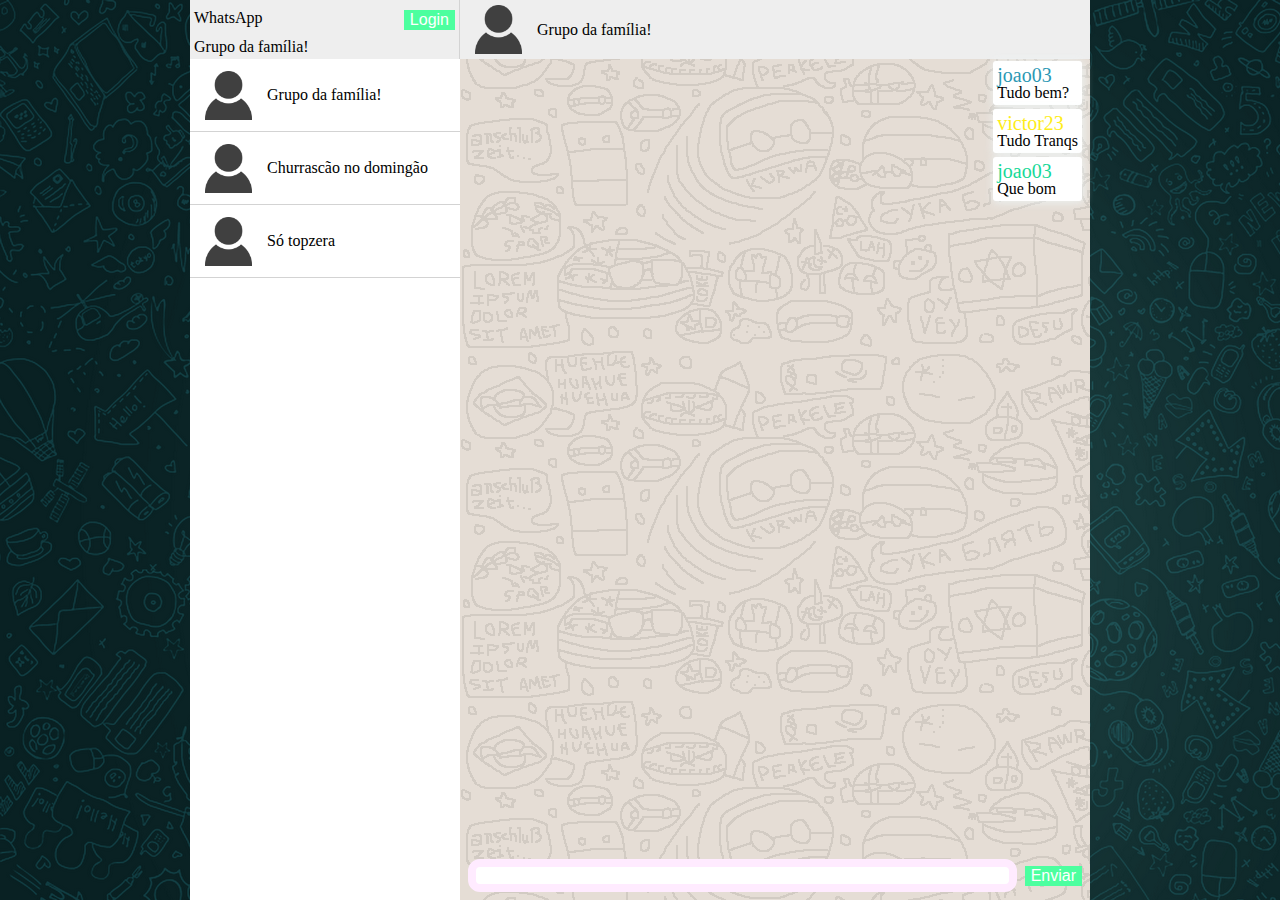
<file: Trabalho_2/index.html>
<!DOCTYPE html>
<html>
<head>
    <meta charset="utf-8" />
    <meta http-equiv="X-UA-Compatible" content="IE=edge">
    <title>WhatsApp</title>
    <meta name="viewport" content="width=device-width, initial-scale=1">
    <link rel="stylesheet" type="text/css" media="screen" href="./css/reset.css" />
    <link rel="stylesheet" type="text/css" media="screen" href="./css/main.css" />
    <link rel="shortcut icon" type="image/png" href="./img/favicon-64x64.ico"/>
</head>
<body>
    <main class="container">
        <div class="navigation">
            <div class="header">
                <div>
                    <div class="logo">
                        WhatsApp
                    </div>
                    <div class="login">
                        <button>Login</button>
                    </div>
                </div>
                <div class="group-name"></div>
            </div>
            <ul class="group-list">
            </ul>
        </div>
        <div class="messages">
            <div class="current-message">
            </div>
            <div class="message-body">
            </div>
            <form class="inputs">
                <input type="text" class="message-input">
                <button>Enviar</button>
            </form>
        </div>
    </main>
    <script src="./js/main.js"></script>
</body>
</html>
</file>
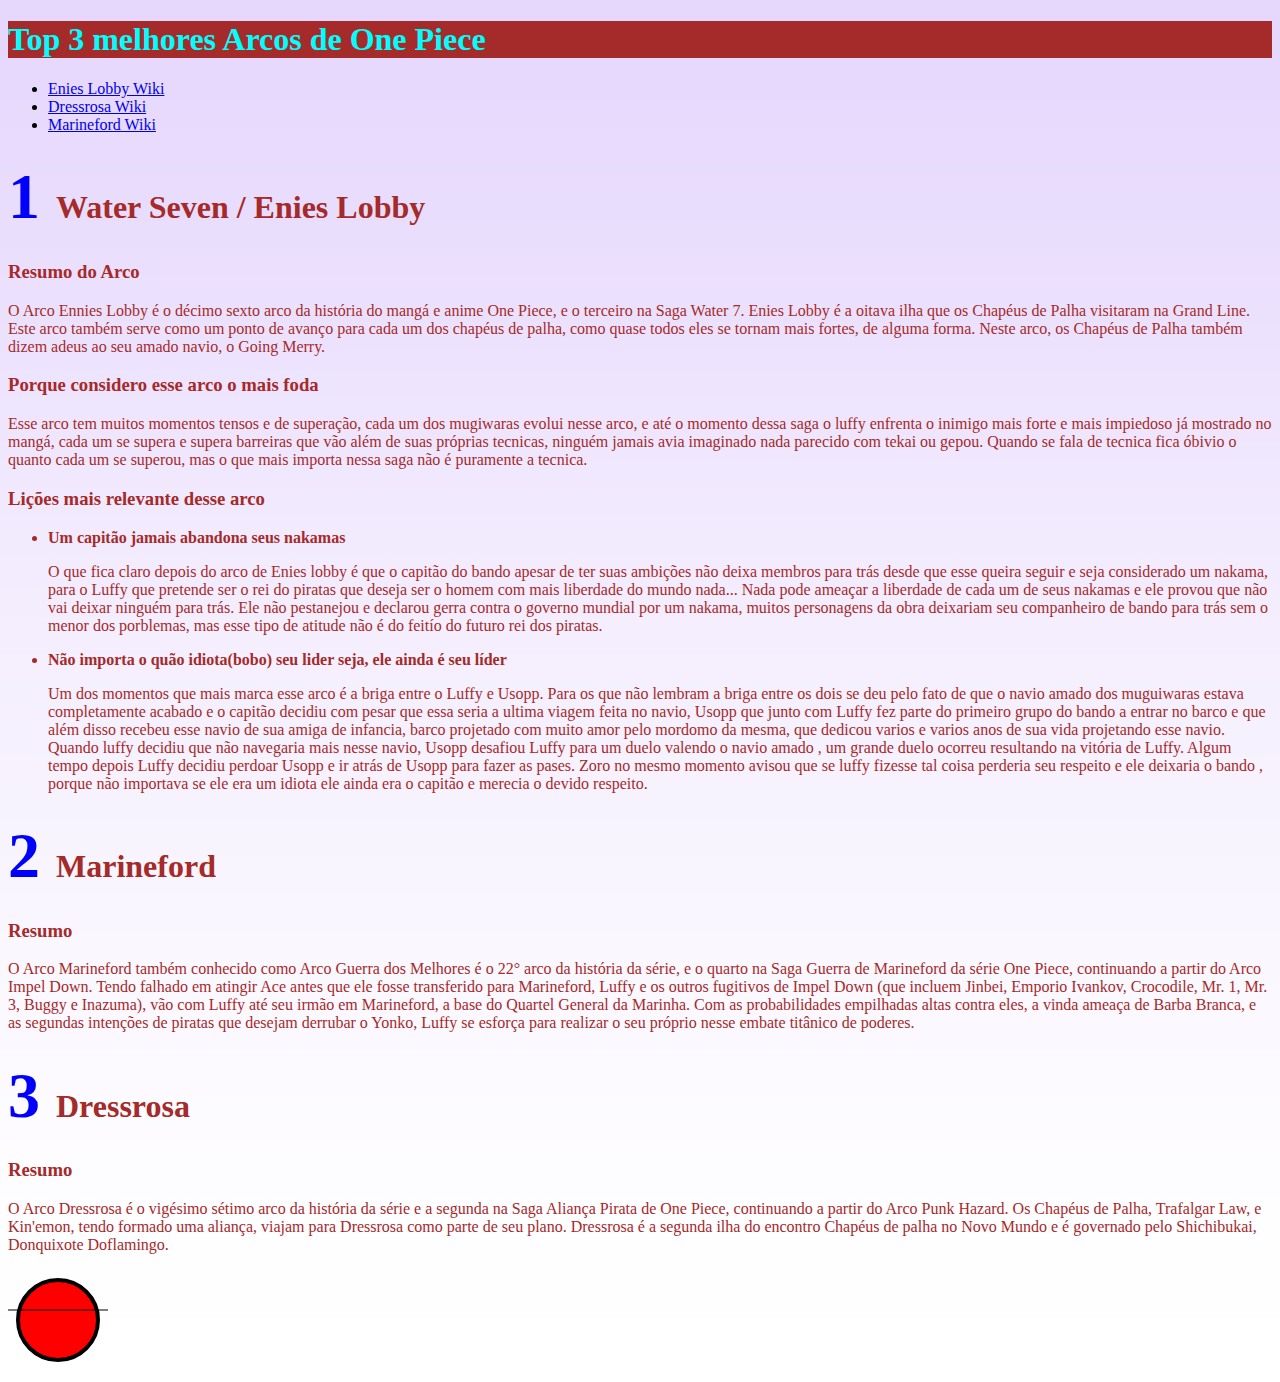
<file: atividade 2/atividade_2.html>
<!DOCTYPE html>
<html>
<head>
    <meta charset="utf-8" />
    <meta http-equiv="X-UA-Compatible" content="IE=edge">
    <title>Top 3 melhores Arcos de One Piece</title>
    <meta name="viewport" content="width=device-width, initial-scale=1">
    <link rel="stylesheet" type="text/css" media="screen" href="./css/style.css" />
    <style>
        
    </style>
</head>
<body>
    <header>
        <h1>Top 3 melhores Arcos de One Piece</h1>
    </header>
    <nav>
        <ul>
            <li><a href="http://onepiece.wikia.com/wiki/Enies_Lobby_Arc">Enies Lobby Wiki</a></li>
            <li><a href="http://onepiece.wikia.com/wiki/Dressrosa_Arc">Dressrosa Wiki</a></li>
            <li><a href="http://onepiece.wikia.com/wiki/Marineford">Marineford Wiki</a></li>
        </ul>
    </nav>
    <article id="enies" 
        class="minha-classe">
        <h2>Water Seven / Enies Lobby</h2>
        <section>
            <h3>Resumo do Arco</h3>
            <p>
                O Arco Ennies Lobby é o décimo sexto arco da história do mangá e anime One Piece, 
                e o terceiro na Saga Water 7. Enies Lobby é a oitava ilha que os Chapéus de Palha 
                visitaram na Grand Line. Este arco também serve como um ponto de avanço para cada
                um dos chapéus de palha, como quase todos eles se tornam mais fortes, de alguma forma. 
                Neste arco, os Chapéus de Palha também dizem adeus ao seu amado navio, o Going Merry.
            </p>
        </section>
        <section>
            <h3>Porque considero esse arco o mais foda</h3>
            <p>
                Esse arco tem muitos momentos tensos e de superação, cada um dos mugiwaras evolui nesse arco, 
                e até o momento dessa saga o luffy enfrenta o inimigo mais forte e mais impiedoso já mostrado 
                no mangá, cada um se supera e supera barreiras que vão além de suas próprias tecnicas,
                ninguém jamais avia imaginado nada parecido com tekai ou gepou. Quando se fala de tecnica 
                fica óbivio o quanto cada um se superou, mas o que mais importa nessa saga não é puramente a tecnica.
            </p>
            <h3>Lições mais relevante desse arco</h3>
            <ul>
                <li>
                    <strong>Um capitão jamais abandona seus nakamas</strong>
                    <p>
                        O que fica claro depois do arco de Enies lobby é que o capitão do bando apesar de ter suas ambições 
                        não deixa membros para trás desde que esse queira seguir e seja considerado um nakama, para o Luffy 
                        que pretende ser o rei do piratas que deseja ser o homem com mais liberdade do mundo nada... Nada pode
                        ameaçar a liberdade de cada um de seus nakamas e ele provou que não vai deixar ninguém para trás. Ele não 
                        pestanejou e declarou gerra contra o governo mundial por um nakama, muitos personagens da obra deixariam 
                        seu companheiro de bando para trás sem o menor dos porblemas, mas esse tipo de atitude não é do feitío do 
                        futuro rei dos piratas.
                    </p>
                </li>
                <li>
                    <strong>Não importa o quão idiota(bobo) seu lider seja, ele ainda é seu líder</strong>
                    <p>
                        Um dos momentos que mais marca esse arco é a briga entre o Luffy e Usopp. Para os que não lembram a briga 
                        entre os dois se deu pelo fato de que o navio amado dos muguiwaras estava completamente acabado e o capitão
                        decidiu com pesar que essa seria a ultima viagem feita no navio, Usopp que junto com Luffy fez parte do primeiro 
                        grupo do bando a entrar no barco e que além disso recebeu esse navio de sua amiga de infancia, barco projetado
                        com muito amor pelo mordomo da mesma, que dedicou varios e varios anos de sua vida projetando esse navio.
                        Quando luffy decidiu que não navegaria mais nesse navio, Usopp desafiou Luffy para um duelo valendo o navio amado
                        , um grande duelo ocorreu resultando na vitória de Luffy. Algum tempo depois Luffy decidiu perdoar Usopp e ir atrás
                        de Usopp para fazer as pases. Zoro no mesmo momento avisou que se luffy fizesse tal coisa perderia seu respeito e 
                        ele deixaria o bando , porque não importava se ele era um idiota ele ainda era o capitão e merecia o devido respeito.
                    </p>
                </li>
            </ul>
        </section>
    </article>
    <article id="marineford"
        class="minha-classe">
        <h2>Marineford</h2>
        <section>
            <h3>Resumo</h3>
            <p>
                O Arco Marineford também conhecido como Arco Guerra dos Melhores é o 22° arco da história da série, 
                e o quarto na Saga Guerra de Marineford da série One Piece, continuando a partir do Arco Impel Down.
                 Tendo falhado em atingir Ace antes que ele fosse transferido para Marineford, Luffy e os outros fugitivos
                  de Impel Down (que incluem Jinbei, Emporio Ivankov, Crocodile, Mr. 1, Mr. 3, Buggy e Inazuma), 
                  vão com Luffy até seu irmão em Marineford, a base do Quartel General da Marinha. Com as probabilidades 
                  empilhadas altas contra eles, a vinda ameaça de Barba Branca, e as segundas intenções de piratas que 
                  desejam derrubar o Yonko, Luffy se esforça para realizar o seu próprio nesse embate titânico de poderes.</p>
        </section>
    </article>
    <article id="dressrosa"
        class="minha-classe">
        <h2>Dressrosa</h2>
        <section>
            <h3>Resumo</h3>
            <p>
                O Arco Dressrosa é o vigésimo sétimo arco da história da série e a segunda na Saga Aliança Pirata de One Piece,
                 continuando a partir do Arco Punk Hazard.
                Os Chapéus de Palha, Trafalgar Law, e Kin'emon, tendo formado uma aliança, viajam para Dressrosa como 
                parte de seu plano. Dressrosa é a segunda ilha do encontro Chapéus de palha no Novo Mundo e é governado 
                pelo Shichibukai, Donquixote Doflamingo.
            </p>
        </section>
    </article>
    <article>
        <svg height="100" width="100">
            <circle cx="50" cy="50" r="40" stroke="black" stroke-width="4" fill="red" />
            <line x1="0" y1="40" x2="100" y2="40" stroke="black"/>
        </svg>
    </article>
</body>
</html>
</file>
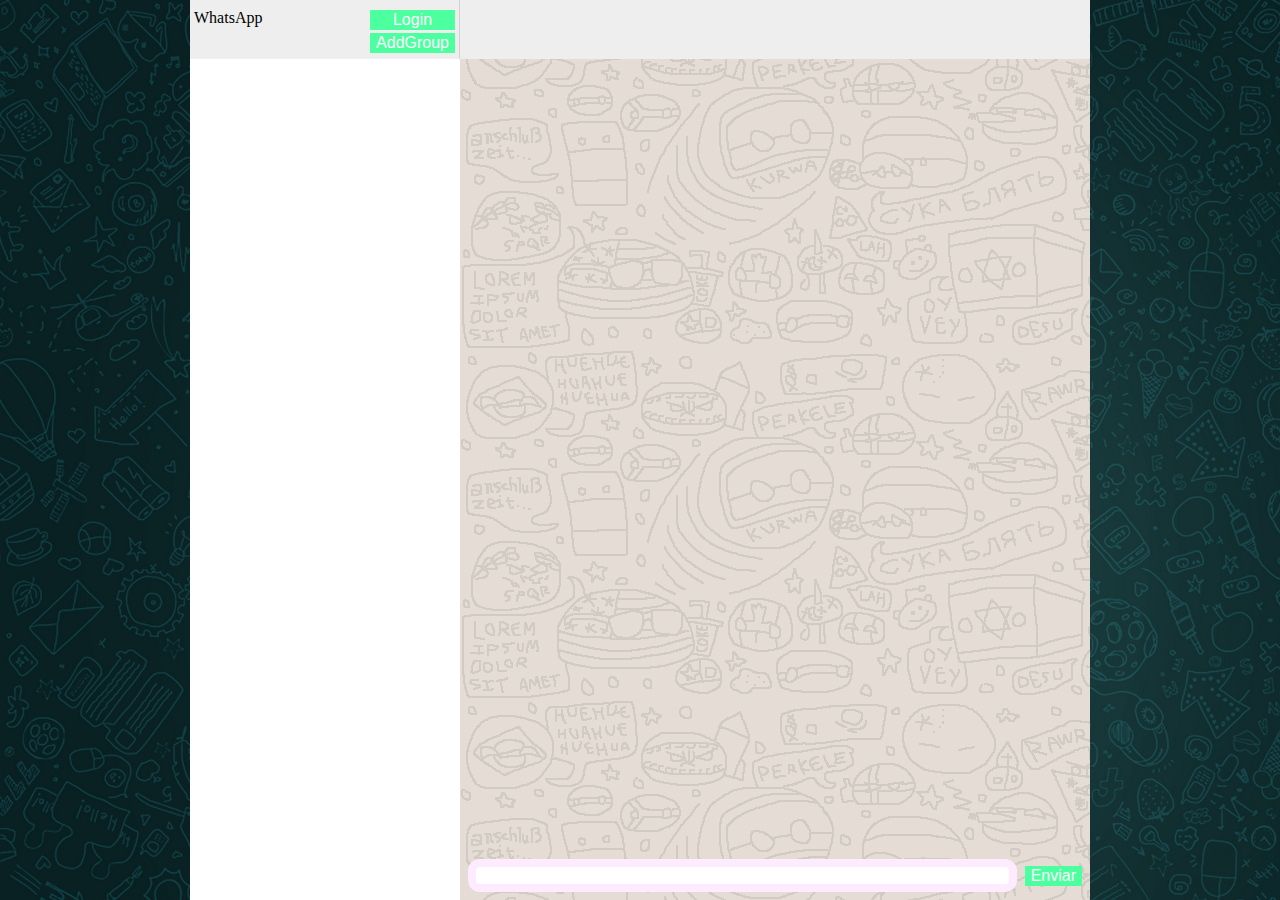
<file: Trabalho_2/index-2.html>
<!DOCTYPE html>
<html>
<head>
    <meta charset="utf-8" />
    <meta http-equiv="X-UA-Compatible" content="IE=edge">
    <title>WhatsApp</title>
    <meta name="viewport" content="width=device-width, initial-scale=1">
    <link rel="stylesheet" type="text/css" media="screen" href="./css/reset.css" />
    <link rel="stylesheet" type="text/css" media="screen" href="./css/main.css" />
    <link rel="shortcut icon" type="image/png" href="./img/favicon-64x64.ico"/>
</head>
<body>
    <main class="container">
        <div class="navigation">
            <div class="header">
                <div>
                    <div class="logo">
                        WhatsApp
                    </div>
                    <div class="login">
                        <button>Login</button>
                        <button class="add-group">AddGroup</button>
                    </div>
                </div>
                <div class="group-name"></div>
            </div>
            <ul class="group-list">
            </ul>
        </div>
        <div class="messages">
            <div class="current-message">
            </div>
            <div class="message-body">
            </div>
            <form class="inputs">
                <input type="text" class="message-input">
                <button type="button">Enviar</button>
            </form>
        </div>
    </main>
    <script src="./js/main-part2.js"></script>
</body>
</html>
</file>
<file: Trabalho_2/css/main.css>
body{
    background: url("../img/whatsapp-wallpaper.png")
}

.container{
    width: 900px;
    margin: auto;
    background: pink;
}

.navigation{
    width: 30%;
    height: 100vh;
    background: white;
    float: left;
}

.messages{
    float: right;
    width: 70%;
    height: 100vh;
    display: flex;
    flex-direction: column;
    background: url("../img/message-background.png");
}

.message-body{
    display: flex;
    flex-grow: 1;
    flex-direction: column;
    align-self: flex-end;
    
}

.single-message{
    display: inline-block;
    background: white;
    margin: 2px;
    padding: 4px;
    border-radius: 3px;
    box-shadow: 1px 1px 10px 1px rgba(240, 250, 252, 0.7);
    margin-right: 8px;
}

.inputs{
    display: flex;
    flex-direction: row;
}

.message-input{
    border:none;
    flex-grow: 1;
    margin: 8px;
    border: 8px solid rgb(255, 235, 255);
    border-radius: 12px;
}

.inputs button{
    align-self: center;
    margin-right: 8px;
}

button{
    background-color: #4CFF9F; /* Green */
    border: none;
    color: white;
    text-align: center;
    text-decoration: none;
    display: inline-block;
    font-size: 16px;
}

.logo{
    float: left;
}

.login{
    display: flex;
    flex-direction: column;
    float: right;
}

.login button{
    margin-bottom: 3px;
}

.header, .current-message{
    flex-direction: column;
    height: 59px;
    background: #eeeeee;
    box-sizing: border-box;
}

.header{
    height: 59px;
    border-right: 1px lightgray solid;
    padding: 10px 4px;
    box-sizing: border-box;
    position:relative;
}

.group-name{
    position: absolute;
    bottom: 4px;
}

.profile-picture{
    display: flex;
    align-items: center;
    padding: 0 15px;
}

.generic-icon{
    height: 49px;
}

.item-list{
    width: 100%;
    background:white;
    border-bottom: 1px lightgray solid;
    display: flex;
    flex-direction: row;
    height: 72px;
    cursor: pointer;
}

.item-information{
    display: flex;
    flex-direction: column;
    justify-content: center;
    flex-grow: 1;
}

.generic-icon img{
    height: 100%;
}

.current-message{
    display: flex;
    flex-direction: row;
}
</file>
<file: atividade 2/css/style.css>
h1{
    color: aqua;
    background-color: brown;
}

.minha-classe{
    color: brown;
}

article h2{
    font-size: 32px;
}

#enies h2::before{
    content:"1 ";
    font-size: 64px;
    color: blue;
}

#marineford h2:before{
    content:"2 ";
    font-size: 64px;
    color:blue;
}

#dressrosa h2:before{
    content:"3 ";
    font-size: 64px;
    color: blue;
}

body{
    background: url(../img/gradient_bg.png);
    background-size: 17px 100%;
}
</file>
